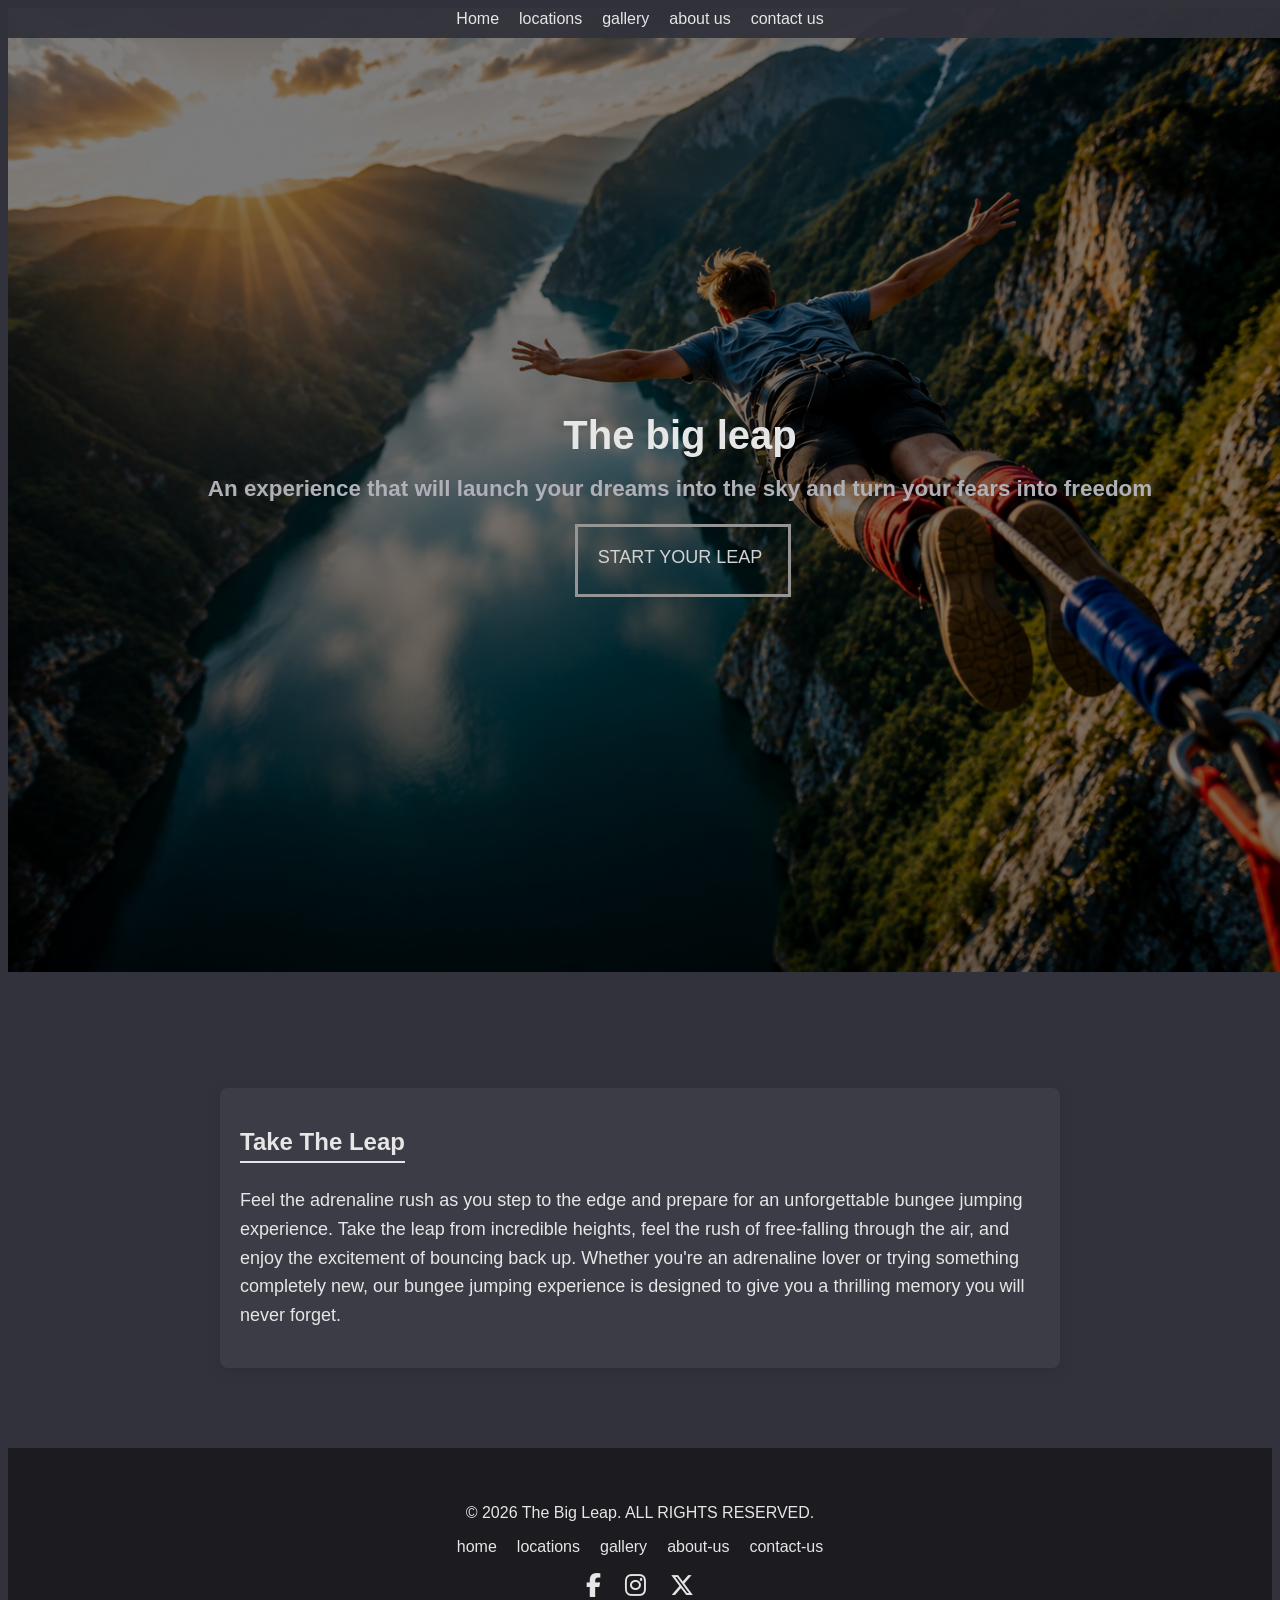
<file: index.html>
<!DOCTYPE html>
<html>
   <head>
   <title>The Big leap</title>
   <link rel="stylesheet" href="style sheet.css"/> 
   
  <link
    rel="stylesheet"
    href="https://cdnjs.cloudflare.com/ajax/libs/font-awesome/6.7.2/css/all.min.css" 
  />  
  
  </head>
   <body>
  <nav>
    <ul>
    <li><a href="website.html">Home</a></li>
    <li><a href="locations.html">locations</a></li>
    <li><a href="gallery.html">gallery</a></li>
    <li><a href="about-us.html">about us</a></li>
    <li><a href="contact-us.html">contact us</a></li>
    <ul>
  </nav>

  <div class="container">
    <div class="header-content">
      <h1>The big leap</h1>
      <h2>An experience that will launch your dreams into the sky and turn your fears into freedom</h2>
    </div>
    <div class="button-container">
      <button class="shrink-border">Start your leap</button>
    </div>
  </div>

<br><br>

<!-- this is a main section-->
<section class="chapter-section">
    <h2>Take The Leap</h2>
     <p>
      Feel the adrenaline rush as you step to the edge and prepare for an unforgettable bungee jumping experience. 
      Take the leap from incredible heights, feel the rush of free-falling through the air, and enjoy the excitement of bouncing back up. 
      Whether you're an adrenaline lover or trying something completely new, 
      our bungee jumping experience is designed to give you a thrilling memory you will never forget.

     </p>
 </section>

 <footer>
  <div class="footer-content">
     <p>&copy; 2026 The Big Leap. ALL RIGHTS RESERVED.</p>
     
     <ul class="footer-links">
       <li><a href="website.html">home</a></li>
       <li><a href="locations.html">locations</a></li>
       <li><a href="gallery.html">gallery</a></li>
       <li><a href="about-us.html">about-us</a></li>
       <li><a href="contact-us.html">contact-us</a></li>
     </ul>

     <p class="footer-social">
        <a href="http://www.facebook.com"><i class="fa-brands fa-facebook-f"></i></a>
        <a href="http://www.instagram.com"><i class="fa-brands fa-instagram"></i></a>
        <a href="http://www.twitter.com"><i class="fa-brands fa-x-twitter"></i></a>
     </p>
   </div>
 </footer>

  </body>
</html>
</file>
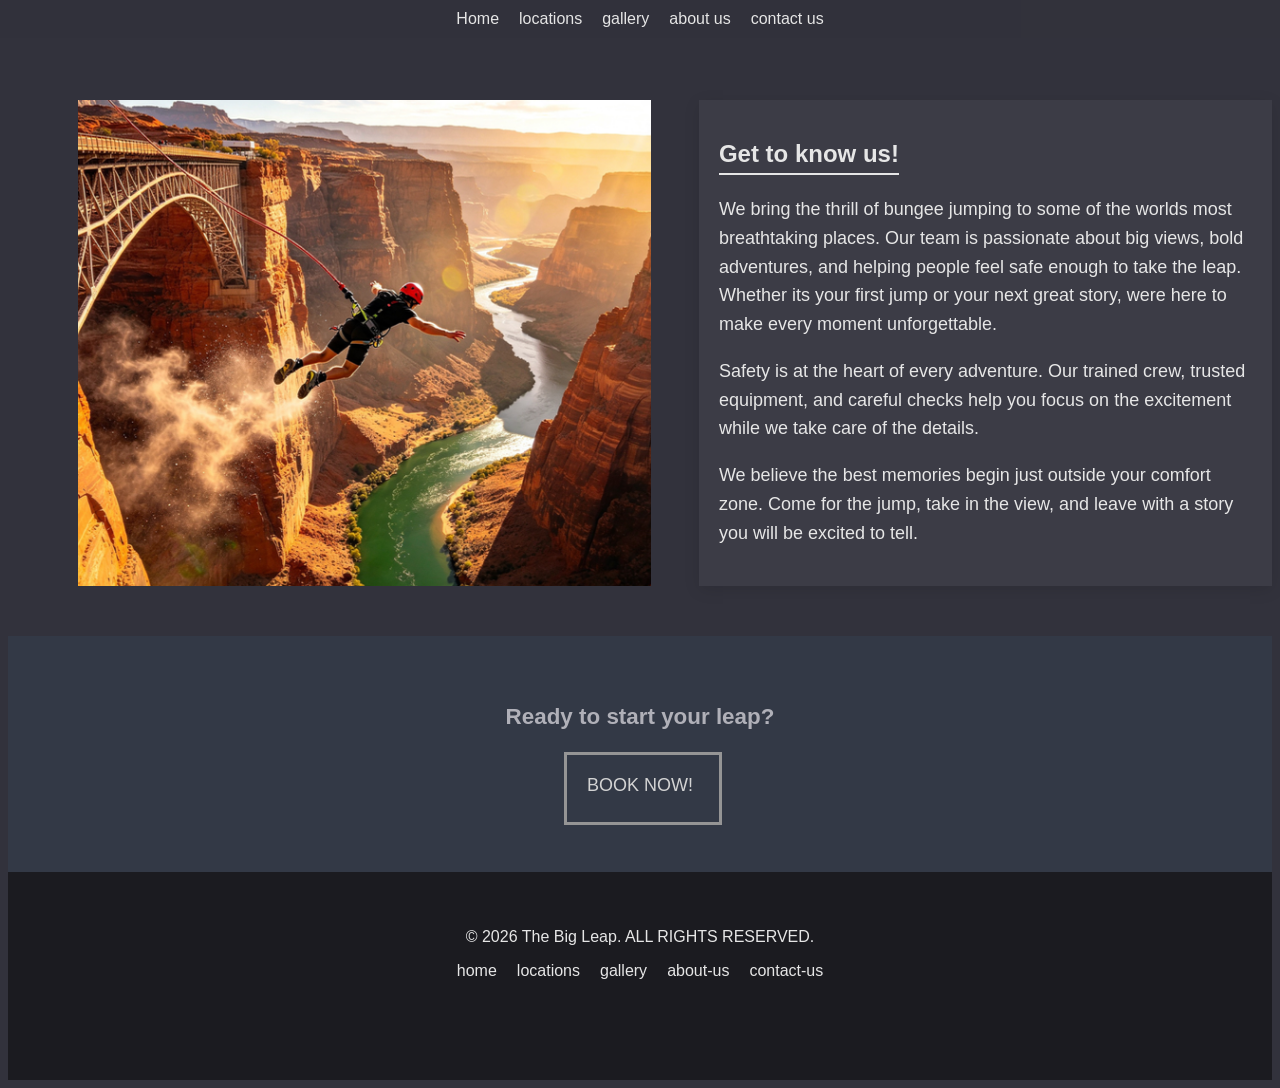
<file: about-us.html>
<!DOCTYPE html>
<html>
   <head>
   <title>The Big leap</title>
   <link rel="stylesheet" href="style sheet.css"/> 
   </head>
   <body>
   <nav>
    <ul>
    <li><a href="website.html">Home</a></li>
    <li><a href="locations.html">locations</a></li>
    <li><a href="gallery.html">gallery</a></li>
    <li><a href="about-us.html">about us</a></li>
    <li><a href="contact-us.html">contact us</a></li>
    </ul>
  </nav>

  <div class="two-column-container">
    <div class="column">
      <img src="about us image.jpg" alt="Someone doing a bungee jump in a canyon" />
    </div>
    <div class="column">
      <section class="about-section">
        <h2>Get to know us!</h2>
        <p>
        We bring the thrill of bungee jumping to some of the worlds most breathtaking places. 
        Our team is passionate about big views, bold adventures, 
        and helping people feel safe enough to take the leap.
        Whether its your first jump or your next great story, 
        were here to make every moment unforgettable.
        </p><br> 
        <p>
        Safety is at the heart of every adventure. Our trained crew, 
        trusted equipment, and careful checks help you focus on the excitement while we
        take care of the details.
        </p><br>
        <p>
        We believe the best memories begin just outside your comfort zone.
        Come for the jump, take in the view, and leave with a story you will be excited
        to tell.
        </p><br>
      </section>
    </div>
 </div>

 <!--call to action section-->

 <section class="call-to-action">
  <h2>Ready to start your leap?</h2>
  <button class="shrink-border">Book now!</button>
 </section>

<footer>
    <div class="footer-content">
     <p>&copy; 2026 The Big Leap. ALL RIGHTS RESERVED.</p>
     
     <ul class="footer-links">
       <li><a href="website.html">home</a></li>
       <li><a href="locations.html">locations</a></li>
       <li><a href="gallery.html">gallery</a></li>
       <li><a href="about-us.html">about-us</a></li>
       <li><a href="contact-us.html">contact-us</a></li>
     </ul>

     <p class="footer-social">
        <a href="http://www.facebook.com"><i class="fa-brands fa-facebook-f"></i></a>
        <a href="http://www.instagram.com"><i class="fa-brands fa-instagram"></i></a>
        <a href="http://www.twitter.com"><i class="fa-brands fa-x-twitter"></i></a>
     </p>
   </div>
 </footer>

   </body>
</html>
</file>
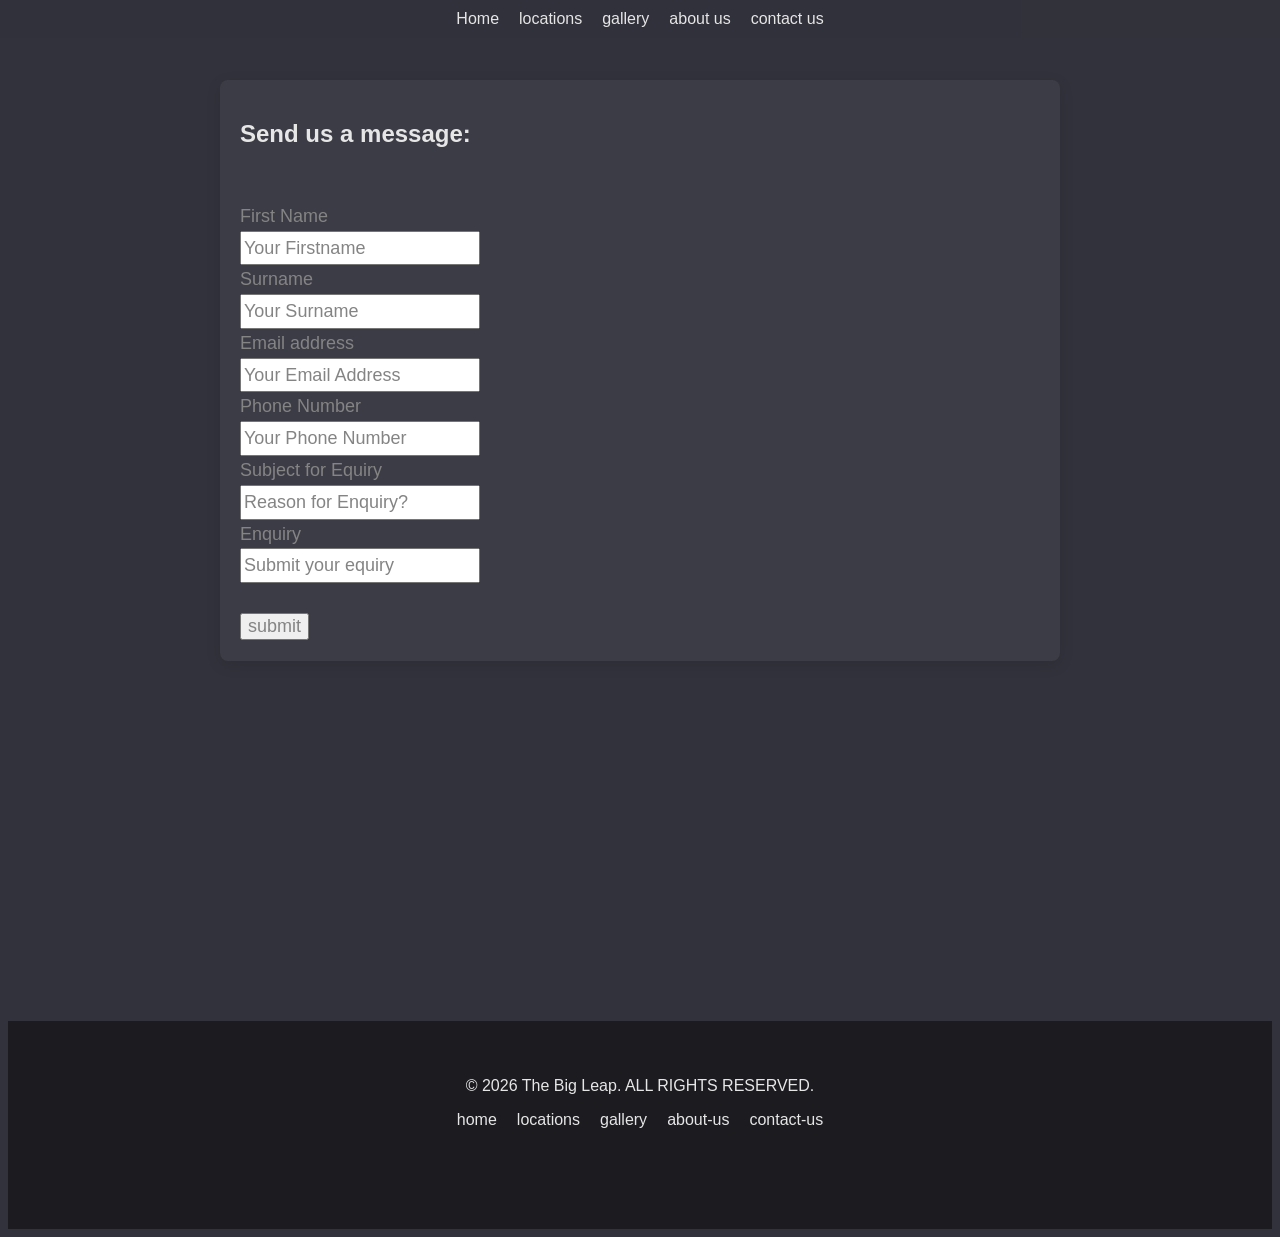
<file: contact-us.html>
<!DOCTYPE html>
<html>
   <head>
   <title>The Big leap</title>
   <link rel="stylesheet" href="style sheet.css"/> 
   </head>
   <body>
   <nav>
    <ul>
    <li><a href="website.html">Home</a></li>
    <li><a href="locations.html">locations</a></li>
    <li><a href="gallery.html">gallery</a></li>
    <li><a href="about-us.html">about us</a></li>
    <li><a href="contact-us.html">contact us</a></li>
    <ul>
  </nav>

  <div class="contact">
    <div class="contact-box">
      <h2>Send us a message:</h2>
      <form action="form-handler.php" method="post">
        <br />
        <label for="firstname">First Name</label><br />
        <input 
        type="text" 
        id="firstname" 
        name="firstname" 
        value="Your Firstname" 
        /><br />
        <label for="surname">Surname</label><br />
        <input 
        type="text" 
        id="surname" 
        name="surname" 
        value="Your Surname" 
        /><br />
        <label for="Email address">Email address</label><br />
        <input
        type="text"
        id="Email address"
        name="Email address"
        value="Your Email Address"
        /><br />
        <label for="Phone Number">Phone Number</label><br />
        <input
        type="text"
        id="Phone Number"
        name="Phone Number"
        value="Your Phone Number"
        /><br />
        <label for="Subject for Enquiry">Subject for Equiry</label><br />
        <input
        type="text"
        id="Subject for Enquiry"
        name="Subject for Enquiry"
        value="Reason for Enquiry?"
        /><br />
        <label for="Enquiry">Enquiry</label><br />
        <input
        type="text"
        id="Enquiry"
        name="Equiry"
        value="Submit your equiry"
        /><br /><br/>

        <input type="submit" value="submit"/>
      </form>
    </div>
  </div>

<footer>
    <div class="footer-content">
     <p>&copy; 2026 The Big Leap. ALL RIGHTS RESERVED.</p>
     
     <ul class="footer-links">
       <li><a href="website.html">home</a></li>
       <li><a href="locations.html">locations</a></li>
       <li><a href="gallery.html">gallery</a></li>
       <li><a href="about-us.html">about-us</a></li>
       <li><a href="contact-us.html">contact-us</a></li>
     </ul>

     <p class="footer-social">
        <a href="http://www.facebook.com"><i class="fa-brands fa-facebook-f"></i></a>
        <a href="http://www.instagram.com"><i class="fa-brands fa-instagram"></i></a>
        <a href="http://www.twitter.com"><i class="fa-brands fa-x-twitter"></i></a>
     </p>
   </div>
 </footer>

   </body>
</html>
</file>
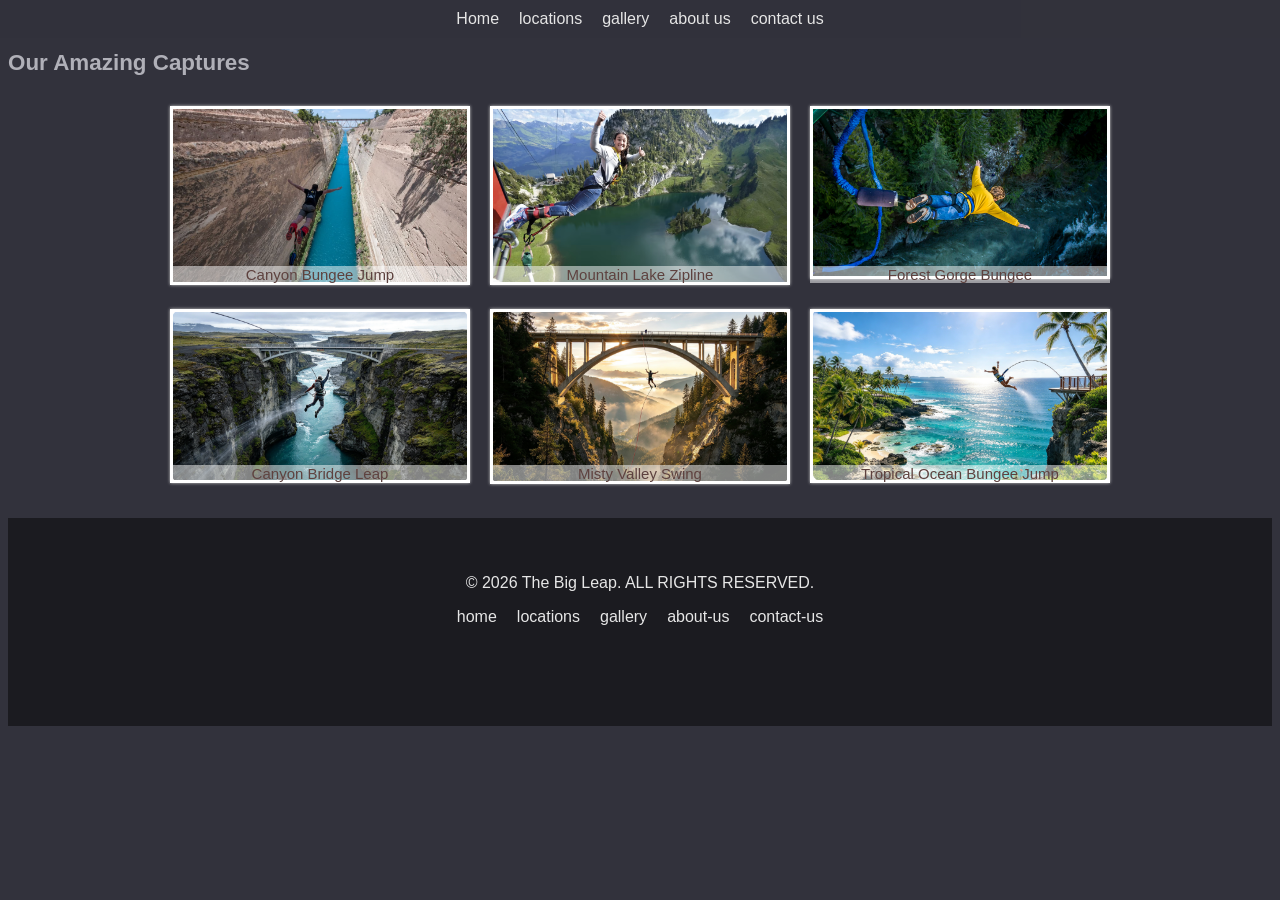
<file: gallery.html>
<!DOCTYPE html>
<html>
   <head>
   <title>The Big leap</title>
   <link rel="stylesheet" href="style sheet.css"/> 
   </head>
   <body>
   
<nav>
    <ul>
    <li><a href="website.html">Home</a></li>
    <li><a href="locations.html">locations</a></li>
    <li><a href="gallery.html">gallery</a></li>
    <li><a href="about-us.html">about us</a></li>
    <li><a href="contact-us.html">contact us</a></li>
    <ul>
  </nav>


  <div id="main-gallery-container">
    <h2>Our Amazing Captures</h2>
    <div id="gallery">
      <figure>
      <img src="gallery images/image 1.jpg" alt="A person bungee jumping headfirst into a deep canyon above a turquoise river" title="Canyon Bungee Jump"/>
     <figcaption>
     Canyon Bungee Jump
   </figcaption>
    </figure>
      

    <figure>
       <img src="gallery images/image 2.jpg" alt="Zipping over a mountain lake, arms raised happily." title="Mountain Lake Zipline"/>
   <figcaption>
     Mountain Lake Zipline
   </figcaption>
    </figure>


    <figure>
       <img src="gallery images/image 3.jpg" alt="Bungee jumping into a forested gorge, arms wide open" title="Forest Gorge Bungee"/>
    <figcaption>
     Forest Gorge Bungee
   </figcaption>
    </figure>


    <figure>
       <img src="gallery images/image 4.jpg" alt="Leaping from a bridge high above a deep canyon river" title="Canyon Bridge Leap"/>
    <figcaption>
     Canyon Bridge Leap
   </figcaption>
    </figure>
      

    <figure>
       <img src="gallery images/image 5.jpg" alt="Swinging beneath an arched bridge over misty valley hills" title="Misty Valley Swing"/>
    <figcaption>
      Misty Valley Swing
   </figcaption>
    </figure>


    <figure>
       <img src="gallery images/image 6.jpg" alt="A person bungee jumping from a platform over a tropical ocean" title="Tropical Ocean Bungee Jump"/>
   <figcaption>
      Tropical Ocean Bungee Jump
   </figcaption>
    </figure>

  </div>

</div>

<footer>
    <div class="footer-content">
     <p>&copy; 2026 The Big Leap. ALL RIGHTS RESERVED.</p>
     
     <ul class="footer-links">
       <li><a href="website.html">home</a></li>
       <li><a href="locations.html">locations</a></li>
       <li><a href="gallery.html">gallery</a></li>
       <li><a href="about-us.html">about-us</a></li>
       <li><a href="contact-us.html">contact-us</a></li>
     </ul>

     <p class="footer-social">
        <a href="http://www.facebook.com"><i class="fa-brands fa-facebook-f"></i></a>
        <a href="http://www.instagram.com"><i class="fa-brands fa-instagram"></i></a>
        <a href="http://www.twitter.com"><i class="fa-brands fa-x-twitter"></i></a>
     </p>
   </div>
 </footer>

   </body>
</html>
</file>
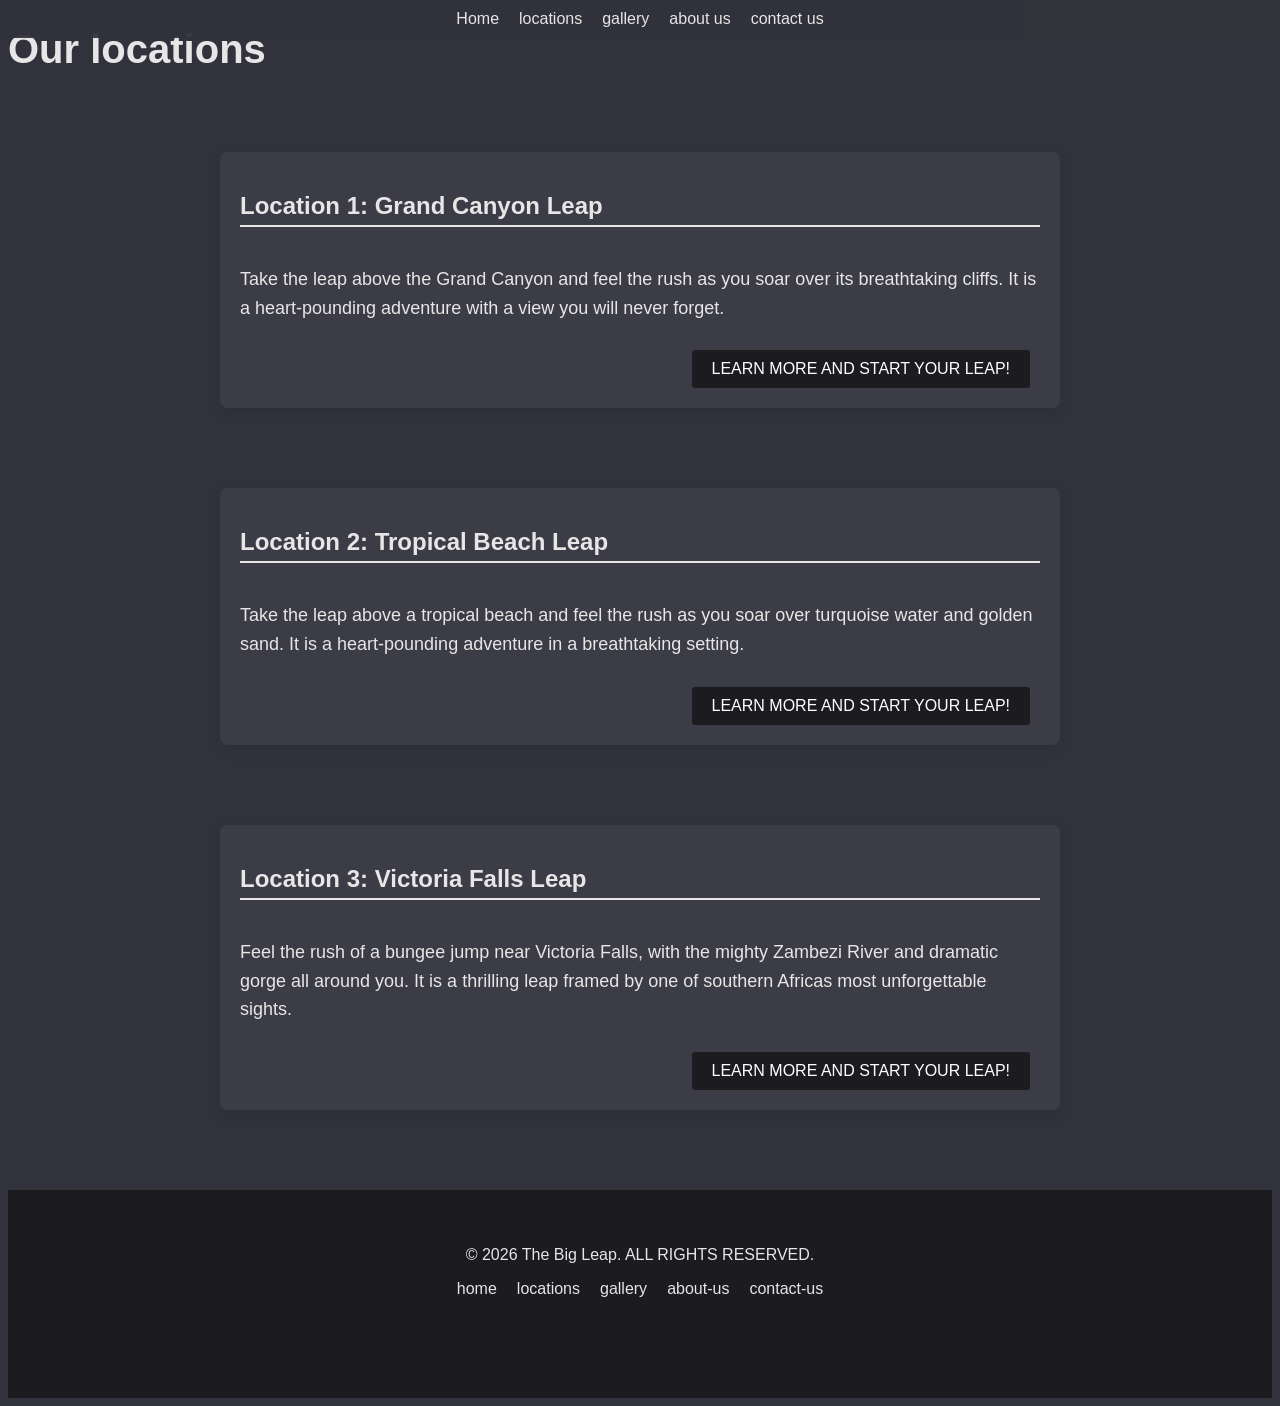
<file: locations.html>
<!DOCTYPE html>
<html>
   <head>
   <title>The Big leap</title>
   <link rel="stylesheet" href="style sheet.css"/> 
   </head>
   <body>
   <nav>
    <ul>
    <li><a href="website.html">Home</a></li>
    <li><a href="locations.html">locations</a></li>
    <li><a href="gallery.html">gallery</a></li>
    <li><a href="about-us.html">about us</a></li>
    <li><a href="contact-us.html">contact us</a></li>
    <ul>
  </nav>
<h1>Our locations</h1>
     
     <section class="chapter-section">
       <div class="tour-content">
         <h2>Location 1: Grand Canyon Leap</h2>
         <p>
            Take the leap above the Grand Canyon and feel the rush as you soar over
            its breathtaking cliffs. It is a heart-pounding adventure with a view you will 
            never forget.
        </p>
       </div>
       <div class="tour-button-container">
        <button class="tour-button">Learn More And Start Your Leap!</button>
       </div>
    </section>


     <section class="chapter-section">
      <div class="tour-content">
        <h2>Location 2: Tropical Beach Leap</h2>
        <p>
          Take the leap above a tropical beach and feel the rush as you soar over
           turquoise water and golden sand. It is a heart-pounding adventure in a 
           breathtaking setting.
        </p>
      </div>
      <div class="tour-button-container">
        <button class="tour-button">Learn More And Start Your Leap!</button>
    </div>
    </section>


     <section class="chapter-section">
      <div class="tour-content">
        <h2>Location 3: Victoria Falls Leap</h2>
        <p>
          Feel the rush of a bungee jump near Victoria Falls, with the mighty Zambezi River
           and dramatic gorge all around you. It is a thrilling leap framed by one of southern
           Africas most unforgettable sights.
        </p>
      </div>
      <div class="tour-button-container">
        <button class="tour-button">Learn More And Start Your Leap!</button>
      </div>
    </section>

     
     <footer>
    <div class="footer-content">
     <p>&copy; 2026 The Big Leap. ALL RIGHTS RESERVED.</p>
     
     <ul class="footer-links">
       <li><a href="website.html">home</a></li>
       <li><a href="locations.html">locations</a></li>
       <li><a href="gallery.html">gallery</a></li>
       <li><a href="about-us.html">about-us</a></li>
       <li><a href="contact-us.html">contact-us</a></li>
     </ul>

     <p class="footer-social">
        <a href="http://www.facebook.com"><i class="fa-brands fa-facebook-f"></i></a>
        <a href="http://www.instagram.com"><i class="fa-brands fa-instagram"></i></a>
        <a href="http://www.twitter.com"><i class="fa-brands fa-x-twitter"></i></a>
     </p>
   </div>
 </footer>
 
   </body>
</html>
</file>
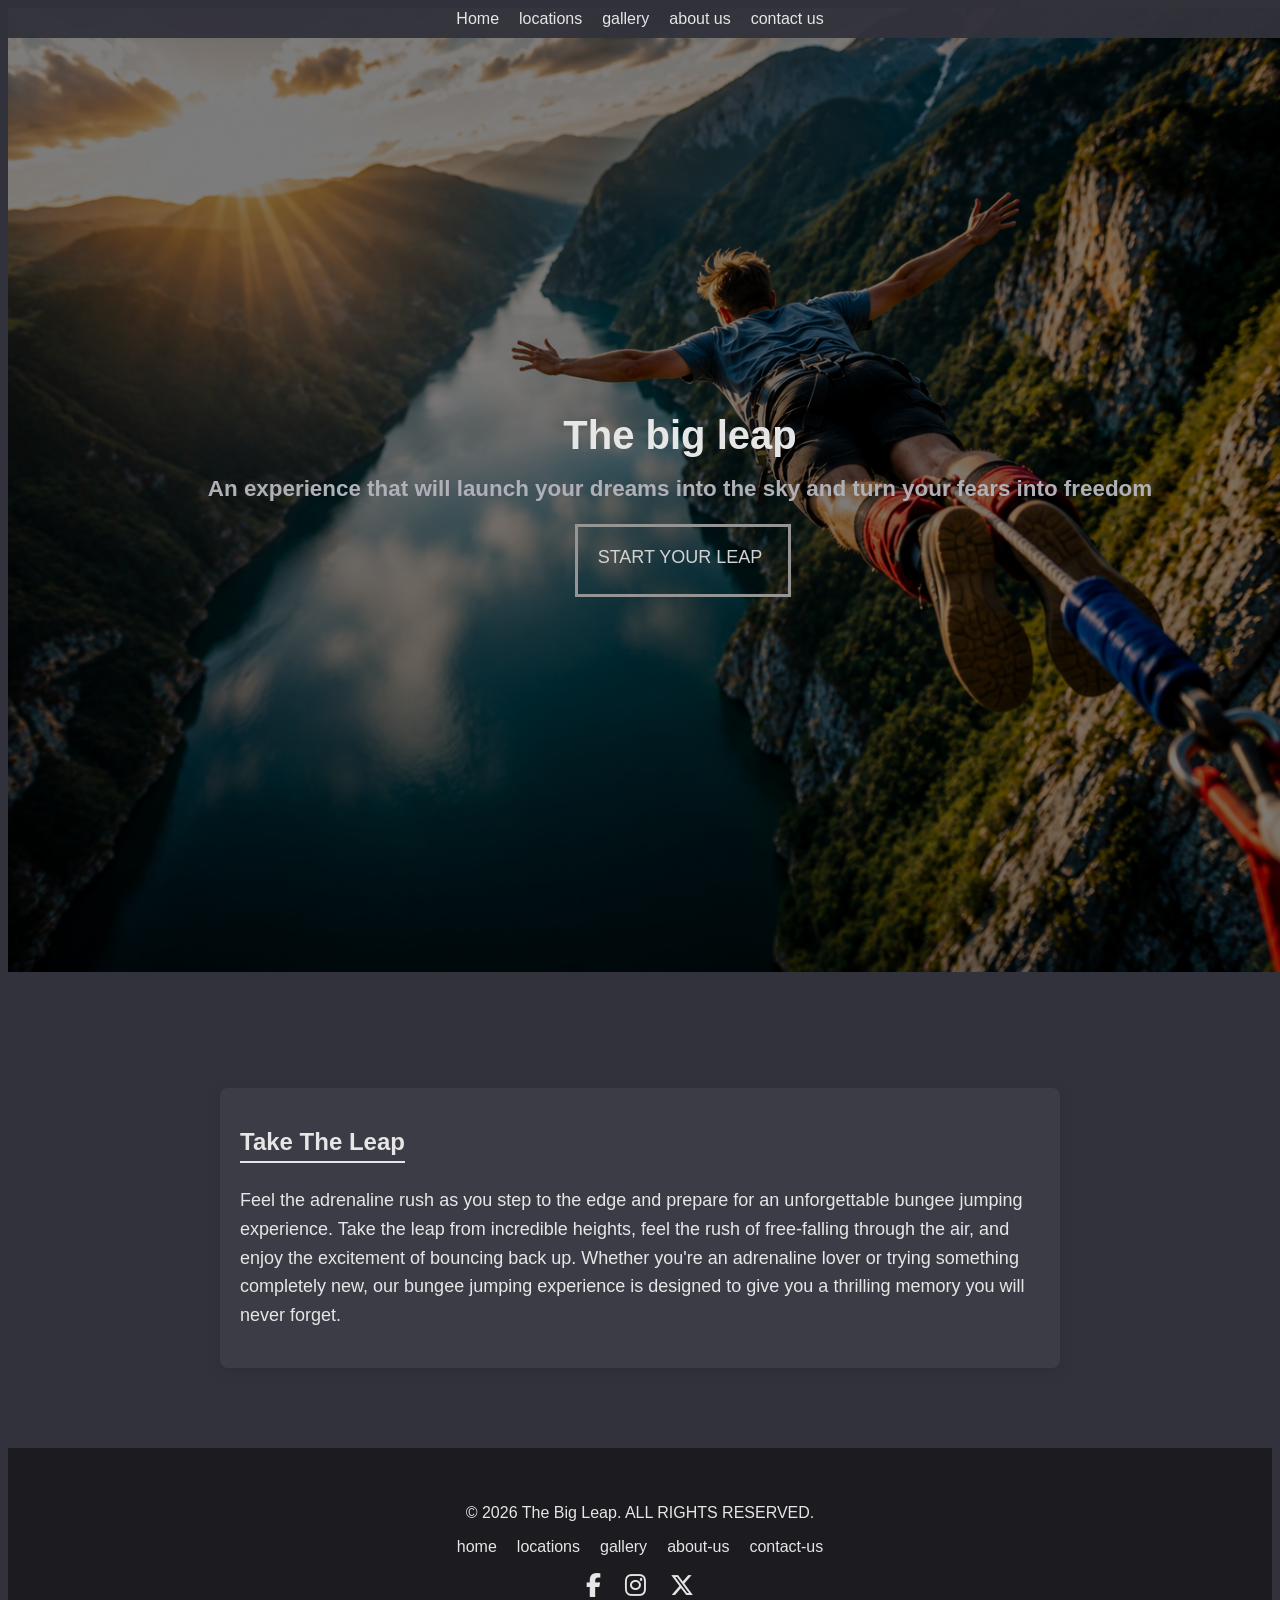
<file: website.html>
<!DOCTYPE html>
<html>
   <head>
   <title>The Big leap</title>
   <link rel="stylesheet" href="style sheet.css"/> 
   
  <link
    rel="stylesheet"
    href="https://cdnjs.cloudflare.com/ajax/libs/font-awesome/6.7.2/css/all.min.css" 
  />  
  
  </head>
   <body>
  <nav>
    <ul>
    <li><a href="website.html">Home</a></li>
    <li><a href="locations.html">locations</a></li>
    <li><a href="gallery.html">gallery</a></li>
    <li><a href="about-us.html">about us</a></li>
    <li><a href="contact-us.html">contact us</a></li>
    <ul>
  </nav>

  <div class="container">
    <div class="header-content">
      <h1>The big leap</h1>
      <h2>An experience that will launch your dreams into the sky and turn your fears into freedom</h2>
    </div>
    <div class="button-container">
      <button class="shrink-border">Start your leap</button>
    </div>
  </div>

<br><br>

<!-- this is a main section-->
<section class="chapter-section">
    <h2>Take The Leap</h2>
     <p>
      Feel the adrenaline rush as you step to the edge and prepare for an unforgettable bungee jumping experience. 
      Take the leap from incredible heights, feel the rush of free-falling through the air, and enjoy the excitement of bouncing back up. 
      Whether you're an adrenaline lover or trying something completely new, 
      our bungee jumping experience is designed to give you a thrilling memory you will never forget.

     </p>
 </section>

 <footer>
  <div class="footer-content">
     <p>&copy; 2026 The Big Leap. ALL RIGHTS RESERVED.</p>
     
     <ul class="footer-links">
       <li><a href="website.html">home</a></li>
       <li><a href="locations.html">locations</a></li>
       <li><a href="gallery.html">gallery</a></li>
       <li><a href="about-us.html">about-us</a></li>
       <li><a href="contact-us.html">contact-us</a></li>
     </ul>

     <p class="footer-social">
        <a href="http://www.facebook.com"><i class="fa-brands fa-facebook-f"></i></a>
        <a href="http://www.instagram.com"><i class="fa-brands fa-instagram"></i></a>
        <a href="http://www.twitter.com"><i class="fa-brands fa-x-twitter"></i></a>
     </p>
   </div>
 </footer>

  </body>
</html>
</file>
<file: style sheet.css>
body {
  background-color: #32323c;
  font-family:Verdana, Geneva, Tahoma, sans-serif;
}

h1{
  font-size: 2.5rem;
  color: #e6e6e6;
  margin-bottom: 10px;
}

h2{
  font-size: 1.4rem;
  color: #b0b0b8;
}


/* navigation styles */

nav {
position: fixed;
top:0; 
left:0;
width: 100%;
padding: 10px 0px;
z-index: 1000;
background-color: rgba(50, 50, 60, 0.95);
box-shadow: 0px 2px 10px rgba (0, 0, 0, 0.52);
}

nav ul { 
list-style: none;
padding: 0;
margin: 0;
display: flex;
justify-content: center;
align-items: center;
}

nav li {
 margin: o;
}
nav a {
  font-family:Verdana, Geneva, Tahoma, sans-serif; 
  font-size: 16px;
  color: #e6e6e6;  
  text-decoration: none; 
  transition: color 0.3s;
  border-bottom: 0.3s;
  padding-bottom: 5px;
  position: relative;
  padding: 10px 10px;
}

nav a:hover {
  color: #1b1b20; 
  border-bottom: 2px solid #e6e6e6;
}

/* navigation styles end */


/* discovery section style */

.chapter-section{ 
 background-color: rgba(255, 255, 255, 0.05);
 border-radius: 8px;
 padding: 20px;
 margin: 80px auto;
 max-width: 800px;
 box-shadow: 0 4px 15px rgba(0, 0, 0, 0.1);
}

.chapter-section h2 {
  font-family:Verdana, Geneva, Tahoma, sans-serif;
  font-size: 24px;
  color: #e6e6e6;
  margin-bottom: 5px;
  border-bottom: 2px solid #e6e6e6;
  display: inline-block;
  padding-bottom: 5px;
}

.chapter-section p{
  font-family:Verdana, Geneva, Tahoma, sans-serif;
  font-size: 18px;
  color: #e6e6e6;
  line-height: 1.6;
}
/* discovery styles end */

/* header section styles */

.container {
  display: flex;
  flex-direction: column;
  justify-content: center;
  height: 100vh;
  width: 100vw;
  text-align: center;
  padding: 2rem;
  padding-top: 60;
  background-image: url("image 1.PNG");
  background-size: cover;
  background-position: center center;
  background-repeat: no-repeat;
  position: relative;
}

.container::before {
  content: "";
  position: absolute;
  top: 0;
  left: 0;
  right: 0;
  bottom: 0;
  background-color: rgba(0, 0, 0, 0.5);
  z-index: 0;
}

.header-content, .button-container {
  position: relative;
  z-index: 1;
}

button {
  text-transform: uppercase;
  position: relative;
  border: none;
  font-size: 18px;
  transform: 0.2s;
  background-color: 0.2;
  outline: none;
  border-radius: 3px;
  margin: 0 10px;
  padding: 23px;
  border: 3px solid transparent;
}

button:active {
  transform: translate(3px);
}

button::after, 
button::after {
  border-radius: 3px;
}

.shrink-border {
  background-color: transparent;
  /*color: #1b1b20;*/
  color: #d3d3d3;
}

.shrink-border:hover {
  background: transparent;
  box-shadow: none;
  color: #e6e6e6;
}

.shrink-border::before {
  content: "";
  position: absolute;
  top: 0;
  left: 0;
  width: 100%;
  height: 100%;
  /*border: 3px solid #1b1b20;*/
  border: 3px solid #959595;

  transition: opacity 0.3s, border 0.3s;
}

.shrink-border:hover::before {
  opacity: 0;
}

.shrink-border::after {
  content: "";
  position: absolute;
  top: 0;
  left: 0;
  width: 100%;
  height: 100%;
  background-color: transparent;
  border: 3px solid #e6e6e6;
  opacity: 0;
  z-index: -1;
  transform: scaleX(1.1) scaleY(1.3);
  transition: transform 0.3s, opacity 0.3s;
}

.shrink-border:hover::after {
  opacity: 1;
  transform: scaleX(1) scaleY(1);
}


/*footer section styles */

footer {
  background-color: #1b1b20;
  padding: 40px 0;
  color: #e6e6e6;
}



.footer-content {
   text-align: center;
   max-width: 1200px;
   margin: 0 auto;
}


.footer-links {
  list-style-type: none;
  padding: 0;
  display: flex;
  justify-content: center;
  gap: 20px;
}

.footer-links a{
  color: #e6e6e6;
  text-decoration: none;
  transform: color 0.3s;
}

.footer-links a:hover {
  color: #2b6289;
  text-decoration: none;
  transform: color 0.3s;
}

.footer-social {
  margin-top: 0;
}

.footer-social a{
  color: #e6e6e6;
  font-size: 24px;
  margin: 0 10px;
  text-decoration: none;
  transition: color 0.3s;
}

.footer-social a:hover{
  color: #2b6289;
}

/* Gallery section styles */

#main-gallery-container {
  margin-top: 50px;
}

#gallery {
  display: grid;
  grid-template-columns: 1fr 1fr 1fr;
  width: 75vw;
  margin: 20px auto;
}

figure {
  margin: 10px;
  padding: 0;
  position: relative;
}

figure img {
  width: 100%;
}

#gallery img {
  padding: 0px;
  border: 3px solid #fff;
  box-shadow: 0px 0px 3px #ccc;
  z-index: -1;
  position: relative;
  width: 100%;
  box-sizing: border-box;
}

figcaption {
  background-color: rgba(255, 255, 255, 0.5);
  width: 100%;
  text-align: center;
  color: #5e423f;
  z-index: 1;
  padding: 9px, 0px, 11px, 0px;
  font-size: 15px;
  position: absolute;
  bottom: 6px;
}

@media screen and (max-width: 600px) {
  figcation {
    font-size: 3vw;
  }
  #gallery {
    grid-template-columns: 1fr;
    width: 90vw;
  }
}

/* contact form styles */

.contact {
  background-color: rgba(255, 255, 255, 0.05);
  padding: 20px;
  margin: 80px auto;
  max-width: 800px;
  margin-bottom: 40vh;
  box-shadow: 0 4px 15px rgba(0, 0, 0, 0.1);
  border-radius: 8px;
}

.contact h2 {
  font-family: Verdana, Geneva, Tahoma, sans-serif;
  font-size: 24px;
  color: #e6e6e6;
  margin-bottom: 20px;
  display: inline-block;
  padding-bottom: 5px;
}

.contact form {
  font-family: Verdana, Geneva, Tahoma, sans-serif;
  font-size: 18px;
  color: #848484;
  line-height: 1.6;
  margin: 0;
}

.contact input {
  font-family: Verdana, Geneva, Tahoma, sans-serif;
  font-size: 18px;
  color: #848484;
  line-height: 1.6;
  margin: 0;
}

/* about us styles */

.two-column-container {
  display: flex;
  justify-content: space-between;
  align-items: stretch;
  margin-top: 100px;
  margin-left: 70px;
  margin-bottom: 50px;
}

.column {
  flex-basis: 48%;
  display: flex;
}

.column img {
  width: 100%;
  height: 100%;
  object-fit: cover;
}

.about-section {
  background-color: rgba(255, 255, 255, 0.05);
  padding: 20px;
  color: white;
  max-width: 800px;
  box-shadow: 0 4px 15px rgba(0, 0, 0, 0.1);
  height: 100%;
  box-sizing: border-box;
}

.about-section h2 {
  font-family: Verdana, Geneva, Tahoma, sans-serif;
  font-size: 24px;
  color: #e6e6e6;
  border-bottom: 2px solid #e6e6e6;
  display: inline-block;
  margin-bottom: 20px;
  padding-bottom: 5px;
}

.about-section p {
  font-family: Verdana, Geneva, Tahoma, sans-serif;
  font-size: 18px;
  color: #e6e6e6;
  line-height: 1.6;
  margin: 0px;
}

/* call to action */

.call-to-action {
  background-color: rgba(75, 186, 253, 0.05);
  text-align: center;
  padding: 50px 20px;
}

/*button alignment for tours page */

.tour-content {
  display: flex;
  flex-direction: column;
}

.tour-content h2 {
   font-family: Verdana, Geneva, Tahoma, sans-serif;
  font-size: 24px;
  color: #e6e6e6;
  border-bottom: 2px solid #e6e6e6;
  display: inline-block;
  margin-bottom: 20px;
  padding-bottom: 5px;
}

.tour-button {
  align-self: flex-end;
}

/* tours section styles */

.tour-button-container {
  text-align: right; /* align the button to the right */
  margin-top: 10px; /* adjust margin as needed */
}

.tour-button {
  text-transform: uppercase;
  font-family: Verdana, Geneva, Tahoma, sans-serif;
  font-size: 16px;
  color: #fff;
  background-color: #1b1b20;
  border: none;
  border-radius: 3px;
  padding: 10px 20px;
  cursor: pointer;
  transition: background-color 0.3s;
}

tour-button:hover {
  background-color: #2b6289;
}
</file>
